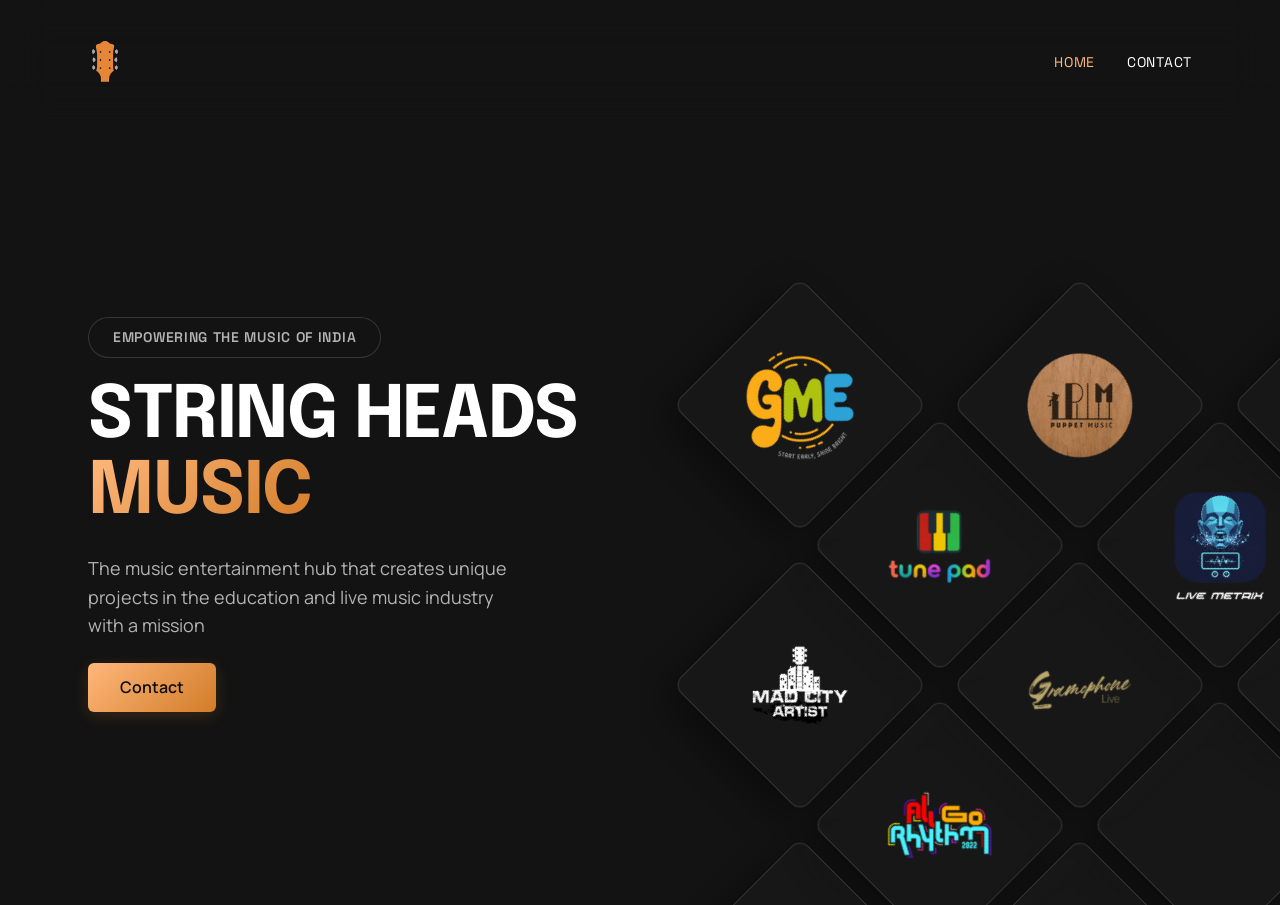
<file: index.html>
<!DOCTYPE html>
<html lang="en">

<head>
  <meta charset="UTF-8">
  <meta name="viewport" content="width=device-width, initial-scale=1.0">
  <title>String Heads Music</title>
  <meta name="description"
    content="String Heads Music is a premium music entertainment hub in India, creating unique projects in music education and the live music industry.">
  <meta name="keywords"
    content="String Heads Music, Music Education India, Live Music Industry, Music Entertainment Hub, Indian Music Projects">
  <link rel="canonical" href="https://stringheadsmusic.com">
  <link rel="icon" type="image/x-icon" href="/Logos/favicon.ico">

  <!-- Open Graph / Facebook -->
  <meta property="og:type" content="website">
  <meta property="og:url" content="https://stringheadsmusic.com">
  <meta property="og:title" content="String Heads Music | Empowering the Music of India">
  <meta property="og:description"
    content="A premium music entertainment hub creating unique projects in education and the live music industry.">
  <meta property="og:image" content="https://stringheadsmusic.com/Logos/SHM.png">

  <!-- Twitter -->
  <meta property="twitter:card" content="summary_large_image">
  <meta property="twitter:url" content="https://stringheadsmusic.com">
  <meta property="twitter:title" content="String Heads Music | Empowering the Music of India">
  <meta property="twitter:description"
    content="A premium music entertainment hub creating unique projects in education and the live music industry.">
  <meta property="twitter:image" content="https://stringheadsmusic.com/Logos/SHM.png">

  <!-- Structured Data -->
  <script type="application/ld+json">
    {
      "@context": "https://schema.org",
      "@type": "Organization",
      "name": "String Heads Music",
      "url": "https://stringheadsmusic.com",
      "logo": "https://stringheadsmusic.com/Logos/SHM.png",
      "description": "A premium music entertainment hub creating unique projects in education and the live music industry.",
      "sameAs": [
        "https://instagram.com/stringheadsmusic"
      ]
    }
  </script>
  <script type="application/ld+json">
    {
      "@context": "https://schema.org",
      "@type": "MusicGroup",
      "name": "String Heads Music",
      "url": "https://stringheadsmusic.com",
      "genre": ["Acoustic", "Instrumental", "Indian Classical"],
      "description": "Empowering the music of India through education and live performance."
    }
  </script>

  <!-- Fonts -->
  <link rel="preconnect" href="https://fonts.googleapis.com">
  <link rel="preconnect" href="https://fonts.gstatic.com" crossorigin>
  <link
    href="https://fonts.googleapis.com/css2?family=Epilogue:wght@400;500;600;700&family=Manrope:wght@400;500;600;700&family=Space+Grotesk:wght@400;500;600;700&display=swap"
    rel="stylesheet">

  <!-- CSS -->
  <link rel="stylesheet" href="style.css">
</head>

<body>

  <div class="container glass-panel"
    style="background: transparent; box-shadow: none; border: none; padding-top: 1rem; padding-bottom: 1rem; position: sticky; top: 0; z-index: 100; backdrop-filter: blur(24px); -webkit-backdrop-filter: blur(24px); border-radius: 0;">
    <nav class="animate-rhythm" style="animation-delay: 0.1s;">
      <a href="./" class="logo-lockup" style="text-decoration: none;">
        <img src="Logos/SHM.png" alt="String Heads Music Logo">
        <!-- <div class="logo-text">
          <span class="brand-name">STRING HEADS</span>
          <span class="brand-sub">MUSIC</span>
        </div> -->
      </a>

      <div class="nav-links">
        <a href="./" class="active">Home</a>
        <a href="./contact">Contact</a>
      </div>
    </nav>
  </div>

  <main class="container hero-section">
    <div class="hero-content">
      <div class="hero-label label-md animate-rhythm" style="animation-delay: 0.2s;">
        Empowering the music of India
      </div>

      <h1 class="display-lg hero-title animate-rhythm" style="animation-delay: 0.3s;">
        STRING HEADS <br>
        <span class="text-gradient">MUSIC</span>
      </h1>

      <p class="body-lg hero-desc animate-rhythm" style="animation-delay: 0.4s;">
        The music entertainment hub that creates unique projects in the education and live music industry with a
        mission
      </p>

      <div class="hero-actions animate-rhythm" style="animation-delay: 0.5s;">
        <a href="./contact" class="btn btn-primary">Contact</a>
      </div>
    </div>

    <div class="grid-crop-wrapper animate-rhythm" style="animation-delay: 0.4s;">
      <div class="hero-grid">
        <!-- Row 1: Top edge (all empty) -->
        <div class="rotated-line">
          <div class="grid-item-invisible"></div>
          <div class="grid-item-invisible"></div>
          <div class="grid-item-invisible"></div>
          <div class="grid-item-visible"></div>
          <div class="grid-item-visible"></div>
        </div>

        <!-- Row 2: Puppet Music -->
        <div class="rotated-line">
          <div class="grid-item-invisible"></div>
          <div class="grid-item-invisible"></div>
          <a href="https://www.instagram.com/puppetmusicschool/" target="_blank">
            <div class="grid-item">
              <img src="Logos/PUPPET MUSIC.png" alt="Puppet Music">
            </div>
          </a>
          <div class="grid-item">
            <img src="Logos/Live Metrix.png" alt="Live Metrix">
          </div>
          <div class="grid-item-visible"></div>
        </div>

        <!-- Row 3: GME, Tune Pad, Live Metrix -->
        <div class="rotated-line" style="z-index: 5;">
          <div class="grid-item-invisible"></div>
          <a href="https://generalmusiceducation.com" target="_blank">
            <div class="grid-item">
              <img src="Logos/GME.png" alt="GME">
            </div>
          </a>
          <div class="grid-item">
            <img src="Logos/Tune Pad.png" alt="Tune Pad">
          </div>
          <a href="https://gramophonelive.com" target="_blank">
            <div class="grid-item">
              <img src="Logos/GRAMOPHONE.png" alt="Gramophone Live">
            </div>
          </a>
          <div class="grid-item-visible"></div>
        </div>

        <!-- Row 4: Mad City, All Go Rhythm, Gramophone -->
        <div class="rotated-line">
          <div class="grid-item-invisible"></div>
          <div class="grid-item-invisible">
          </div>
          <div class="grid-item">
            <img src="Logos/Mad City Artist.png" alt="Mad City Artist">
          </div>
          <a href="https://www.instagram.com/allgorhythmfestival/" target="_blank">
            <div class="grid-item">
              <img src="Logos/All Go Rhythm.png" alt="All Go Rhythm">
            </div>
          </a>
          <div class="grid-item-visible"></div>
        </div>

        <!-- Row 5: Bottom edge (all empty) -->
        <div class="rotated-line">
          <div class="grid-item-invisible"></div>
          <div class="grid-item-invisible"></div>
          <div class="grid-item-invisible"></div>
          <div class="grid-item-visible"></div>
          <div class="grid-item-visible"></div>
        </div>
      </div>
    </div>
  </main>

  <script src="script.js"></script>
</body>

</html>
</file>
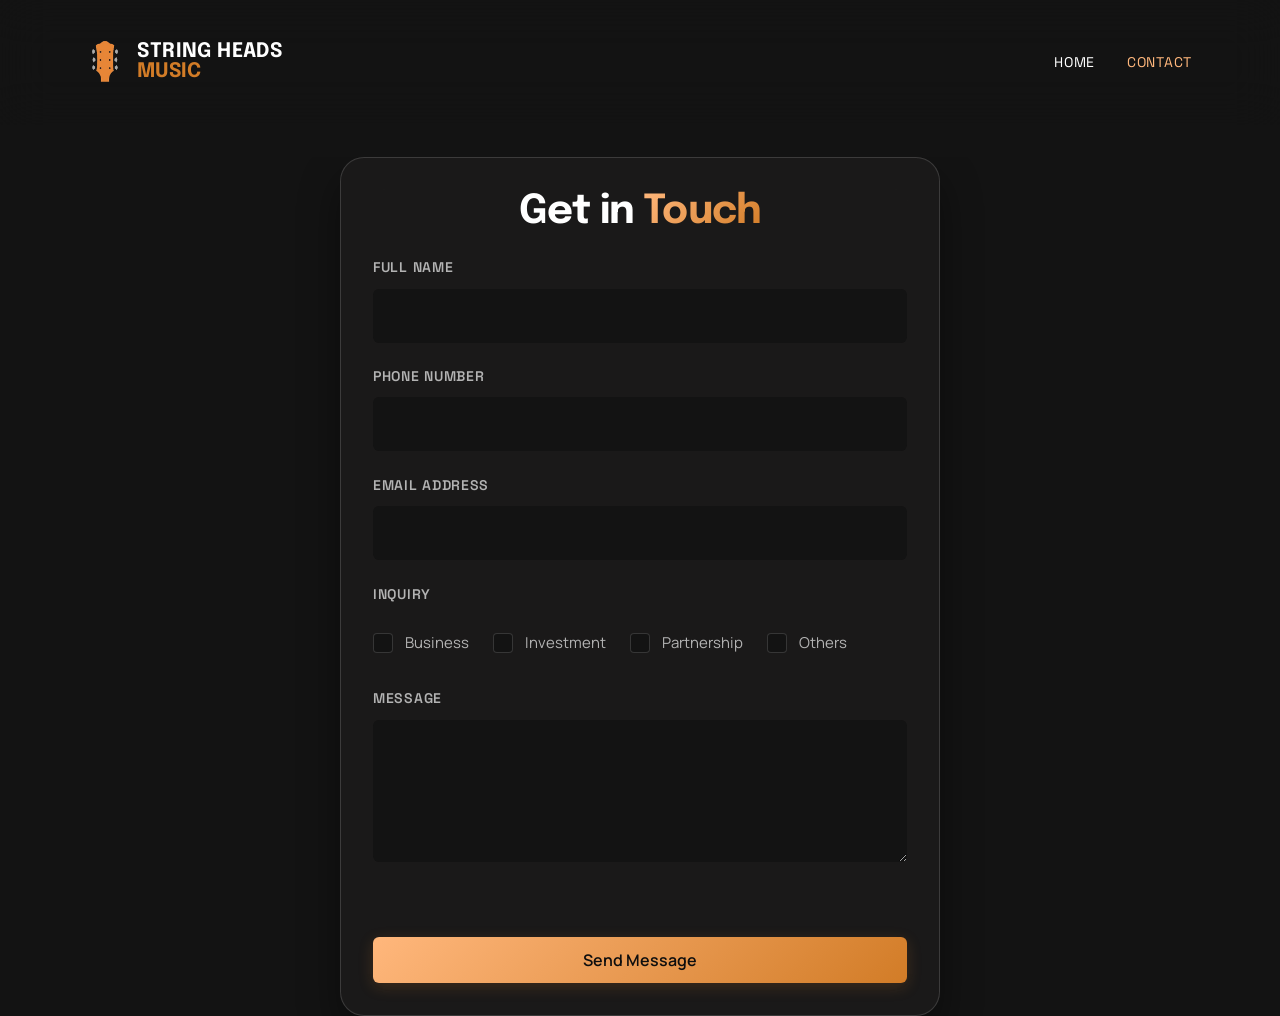
<file: contact.html>
<!DOCTYPE html>
<html lang="en">

<head>
  <meta charset="UTF-8">
  <meta name="viewport" content="width=device-width, initial-scale=1.0">
  <title>Contact | String Heads Music - Get in Touch</title>
  <meta name="description"
    content="Contact String Heads Music for business, investment, or partnership inquiries. We are empowering the music of India through education and live projects.">
  <link rel="canonical" href="https://stringheadsmusic.com/contact">
  <link rel="icon" type="image/x-icon" href="/Logos/favicon.ico">

  <!-- Open Graph / Facebook -->
  <meta property="og:type" content="website">
  <meta property="og:url" content="https://stringheadsmusic.com/contact">
  <meta property="og:title" content="Contact | String Heads Music - Get in Touch">
  <meta property="og:description"
    content="Contact us for business, investment, or partnership inquiries. Empowering the music of India.">
  <meta property="og:image" content="https://stringheadsmusic.com/Logos/SHM.png">

  <!-- Twitter -->
  <meta property="twitter:card" content="summary_large_image">
  <meta property="twitter:url" content="https://stringheadsmusic.com/contact">
  <meta property="twitter:title" content="Contact | String Heads Music - Get in Touch">
  <meta property="twitter:description"
    content="Contact us for business, investment, or partnership inquiries. Empowering the music of India.">
  <meta property="twitter:image" content="https://stringheadsmusic.com/Logos/SHM.png">

  <link rel="preconnect" href="https://fonts.googleapis.com">
  <link rel="preconnect" href="https://fonts.gstatic.com" crossorigin>
  <link
    href="https://fonts.googleapis.com/css2?family=Epilogue:wght@400;500;600;700&family=Manrope:wght@400;500;600;700&family=Space+Grotesk:wght@400;500;600;700&display=swap"
    rel="stylesheet">

  <link rel="stylesheet" href="style.css">

  <!-- Cloudflare Turnstile -->
  <script src="https://challenges.cloudflare.com/turnstile/v0/api.js" async defer></script>
</head>

<body style="overflow-y: scroll;">

  <div class="container glass-panel"
    style="background: transparent; box-shadow: none; border: none; padding-top: 1rem; padding-bottom: 1rem; position: sticky; top: 0; z-index: 100; backdrop-filter: blur(24px); -webkit-backdrop-filter: blur(24px);  border-radius: 0;">
    <nav class="animate-rhythm" style="animation-delay: 0.1s;">
      <a href="./" class="logo-lockup" style="text-decoration: none;">
        <img src="Logos/SHM.png" alt="String Heads Music Logo">
        <div class="logo-text">
          <span class="brand-name">STRING HEADS</span>
          <span class="brand-sub">MUSIC</span>
        </div>
      </a>

      <div class="nav-links">
        <a href="./">Home</a>
        <a href="./contact" class="active">Contact</a>
      </div>
    </nav>
  </div>

  <main class="container contact-section">
    <div class="glass-panel form-container animate-rhythm"
      style="width: 100%; max-width: 600px; animation-delay: 0.2s;">
      <h1 class="display-lgc">Get in
        <span class="text-gradient">Touch</span>
      </h1>

      <form id="contactForm" class="contact-form">


        <div
          style="opacity: 0; position: absolute; top: 0; left: 0; height: 0; width: 0; z-index: -1; overflow: hidden;">
          <label for="website_url">Website URL</label>
          <input type="text" id="website_url" name="website_url" tabindex="-1" autocomplete="off">
        </div>
        <div class="form-group animate-rhythm" style="animation-delay: 0.3s;">
          <label for="fullName" class="label-md">Full Name</label>
          <input type="text" id="fullName" name="fullName" required class="input-field">
        </div>

        <div class="form-group animate-rhythm" style="animation-delay: 0.4s;">
          <label for="phone" class="label-md">Phone Number</label>
          <input type="tel" id="phone" name="phone" required class="input-field">
        </div>

        <div class="form-group animate-rhythm" style="animation-delay: 0.5s;">
          <label for="email" class="label-md">Email Address</label>
          <input type="email" id="email" name="email" required class="input-field">
        </div>

        <div class="form-group animate-rhythm" style="animation-delay: 0.55s;">
          <label class="label-md">Inquiry</label>
          <div class="checkbox-group">
            <label class="checkbox-label">
              <input type="checkbox" name="inquiry" value="Business">
              <span>Business</span>
            </label>
            <label class="checkbox-label">
              <input type="checkbox" name="inquiry" value="Investment">
              <span>Investment</span>
            </label>
            <label class="checkbox-label">
              <input type="checkbox" name="inquiry" value="Partnership">
              <span>Partnership</span>
            </label>
            <label class="checkbox-label">
              <input type="checkbox" name="inquiry" value="Others">
              <span>Others</span>
            </label>
          </div>
        </div>

        <div class="form-group animate-rhythm" style="animation-delay: 0.6s;">
          <label for="message" class="label-md">Message</label>
          <textarea id="message" name="message" rows="5" required class="input-field"
            style="resize: vertical;"></textarea>
        </div>

        <!-- Cloudflare Turnstile Widget -->
        <div id="turnstile-container" class="form-group animate-rhythm"
          style="animation-delay: 0.65s; margin-top: 0.5rem; transition: opacity 0.5s ease, height 0.5s ease; overflow: hidden;">
          <div class="cf-turnstile" data-sitekey="0x4AAAAAADAA-8gfyul5PMZF" data-theme="dark"
            data-callback="onTurnstileSuccess"></div>
        </div>

        <div class="form-actions animate-rhythm" style="animation-delay: 0.7s; margin-top: var(--spacing-4);">
          <button type="submit" class="btn btn-primary" style="width: 100%; font-size: 1rem;">Send Message</button>
        </div>
      </form>

      <!-- Success Message Holder -->
      <div id="formSuccess" class="animate-rhythm"
        style="display: none; text-align: center; margin-top: var(--spacing-4); padding: var(--spacing-4); background-color: var(--surface-container-high); border-radius: var(--radius-md); border: 1px solid var(--outline-variant); color: var(--primary);">
        <h3 class="label-md">Message Sent Successfully!</h3>
        <p class="body-lg" style="font-size: 0.875rem; margin-top: 0.5rem;">The team will get back to you shortly.</p>
      </div>
    </div>
  </main>

  <script src="script.js"></script>
</body>

</html>
</file>
<file: style.css>
:root {
  /* Colors & Surface Philosophy */
  --primary: #ffb77c;
  --primary-container: #d27c27;
  --burnt-orange: #CC7722;

  --surface: #131313;
  --surface-container-lowest: #0e0e0e;
  --surface-container-low: #131313;
  /* Guessed between lowest and regular */
  --surface-container: #201f1f;
  --surface-container-high: #2a2a2a;
  /* Guessed for tonal stacking */
  --surface-container-highest: #333333;

  --surface-dim: #0a0a0a;
  --surface-bright: #393939;

  --on-surface: #ffffff;
  --on-surface-variant: #b3b3b3;

  --outline-variant: rgba(255, 255, 255, 0.15);
  /* 15% opacity ghost border */

  /* Typography */
  --font-display: 'Epilogue', sans-serif;
  --font-body: 'Manrope', sans-serif;
  --font-label: 'Space Grotesk', sans-serif;

  /* Spacing Scale */
  --spacing-4: 1.4rem;
  --spacing-8: 2rem;
  --spacing-12: 4rem;
  --spacing-16: 5.5rem;

  /* Radii */
  --radius-md: 0.375rem;
  --radius-lg: 1rem;
  --radius-xl: 1.5rem;

  /* Elevations & Shadows */
  --shadow-ambient: 0 20px 40px rgba(0, 0, 0, 0.4);
}

* {
  box-sizing: border-box;
  margin: 0;
  padding: 0;
}

body {
  font-family: var(--font-body);
  background-color: var(--surface);
  color: var(--on-surface);
  line-height: 1.6;
  overflow: hidden;
  min-height: 100vh;
}

/* Typography Classes */
.display-lg {
  font-family: var(--font-display);
  font-size: 3.5rem;
  letter-spacing: -0.02em;
  font-weight: 700;
  line-height: 1.1;
}

.display-lgc {
  font-family: var(--font-display);
  font-size: 2.5rem;
  letter-spacing: -0.02em;
  font-weight: 700;
  line-height: 1.1;
  margin-bottom: var(--spacing-4);
  text-align: center;
}

.body-lg {
  font-family: var(--font-body);
  font-size: 1rem;
  font-weight: 400;
  color: var(--on-surface-variant);
}

.label-md {
  font-family: var(--font-label);
  font-size: 0.875rem;
  text-transform: uppercase;
  letter-spacing: 0.05em;
  font-weight: 600;
}

/* Gradient text utility */
.text-gradient {
  background: linear-gradient(135deg, var(--primary), var(--primary-container));
  -webkit-background-clip: text;
  -webkit-text-fill-color: transparent;
  background-clip: text;
}

/* Buttons */
.btn {
  display: inline-flex;
  align-items: center;
  justify-content: center;
  padding: 0.75rem 2rem;
  border-radius: var(--radius-md);
  font-family: var(--font-body);
  font-weight: 600;
  cursor: pointer;
  transition: transform 0.3s ease, box-shadow 0.3s ease, filter 0.3s ease;
  border: none;
  text-decoration: none;
}

.btn-primary {
  background: linear-gradient(135deg, var(--primary), var(--primary-container));
  color: var(--surface-container-lowest);
  box-shadow: 0 4px 15px rgba(210, 124, 39, 0.2);
}

.btn-primary:hover {
  transform: translateY(-2px);
  box-shadow: 0 8px 25px rgba(210, 124, 39, 0.4);
  filter: brightness(1.1);
}

.btn-secondary {
  background-color: var(--surface-bright);
  color: var(--on-surface);
}

.btn-secondary:hover {
  transform: translateY(-2px);
  background-color: var(--surface-container-highest);
}

.btn-tertiary {
  background: transparent;
  color: var(--primary);
  font-family: var(--font-label);
  font-size: 0.875rem;
  padding: 0;
  position: relative;
}

.btn-tertiary::after {
  content: '';
  position: absolute;
  bottom: -4px;
  left: 0;
  width: 100%;
  height: 1px;
  background-color: var(--primary);
  transform: scaleX(0);
  transform-origin: right;
  transition: transform 0.3s ease;
}

.btn-tertiary:hover::after {
  transform: scaleX(1);
  transform-origin: left;
}

/* Layout Utilities */
.container {
  margin: 0 auto;
}

/* .container {
  max-width: 1400px;
  margin: 0 auto;
  padding: var(--spacing-4) var(--spacing-8);
} */


/* Glassmorphism */
.glass-panel {
  background: rgba(32, 31, 31, 0.6);
  /* surface_container at 60% */
  backdrop-filter: blur(24px);
  -webkit-backdrop-filter: blur(24px);
  box-shadow: var(--shadow-ambient);
  border-radius: var(--radius-xl);
  /* The "Ghost Border" Fallback */
  border: 1px solid var(--outline-variant);
}

/* Rhythmic Fade Animations */
.animate-rhythm {
  opacity: 0;
  transform: translateY(10px);
  animation: rhythmicFadeIn 0.8s cubic-bezier(0.2, 0.8, 0.2, 1) forwards;
}

@keyframes rhythmicFadeIn {
  to {
    opacity: 1;
    transform: translateY(0);
  }
}

/* Navigation */
nav {
  display: flex;
  justify-content: space-between;
  align-items: center;
  padding: var(--spacing-4) var(--spacing-16);
}

.logo-lockup {
  display: flex;
  align-items: center;
  gap: 1rem;
}

.logo-lockup img {
  height: 48px;
}

.logo-text {
  display: flex;
  flex-direction: column;
}

.logo-text .brand-name {
  font-family: var(--font-display);
  font-size: 1.25rem;
  font-weight: 700;
  color: #ffffff;
  line-height: 1;
  letter-spacing: 0.02em;
}

.logo-text .brand-sub {
  font-family: var(--font-display);
  font-size: 1.25rem;
  font-weight: 700;
  line-height: 1;
  color: var(--primary-container);
}

.nav-links {
  display: flex;
  gap: var(--spacing-8);
  align-items: center;
}

.nav-links a {
  color: var(--on-surface);
  text-decoration: none;
  font-family: var(--font-label);
  font-size: 0.875rem;
  text-transform: uppercase;
  letter-spacing: 0.05em;
  transition: color 0.3s ease;
}

.nav-links a:hover,
.nav-links a.active {
  color: var(--primary);
}

/* Home Page Specifics */
.hero-section {
  display: grid;
  grid-template-columns: 1fr 1fr;
  min-height: calc(100vh - 120px);
  align-items: center;
}



.hero-content {
  display: flex;
  flex-direction: column;
  gap: var(--spacing-4);
  max-width: 600px;
  margin-left: var(--spacing-16);
}

.hero-label {
  display: inline-block;
  padding: 0.5rem 1.5rem;
  border-radius: var(--radius-xl);
  background-color: var(--surface-container-low);
  border: 1px solid var(--outline-variant);
  color: var(--on-surface-variant);
  width: fit-content;
}

.hero-title {
  font-size: 4.5rem;
  /* Larger than default display-lg for hero */
  line-height: 1.05;
}

.hero-desc {
  font-size: 1.125rem;
  color: var(--on-surface-variant);
  max-width: 80%;
}

.hero-actions {
  display: flex;
  gap: var(--spacing-4);
}

/* Figma-Based Auto Layout (Flexbox) Logo Grid */
.hero-grid {
  display: grid;
  grid-template-columns: repeat(5, 200px);
  grid-template-rows: repeat(5, 200px);
  gap: 20px;
  justify-content: center;
  align-content: center;
  /* Rotate the whole grid by 45 degrees */
  transform: rotate(45deg) scale(.9);
  transform-origin: center center;
  position: absolute;
  right: -200px;
  /* Offset to the right to create the edge crop effect */
  bottom: -180px;
  /* Offset downwards for the bottom crop */
}

.rotated-line {
  display: contents;
  /* Grid items will ignore this wrapper and align directly to .hero-grid */
}

.grid-item {
  width: 200px;
  height: 200px;
  background: rgba(32, 31, 31, 0.4);
  backdrop-filter: blur(24px);
  -webkit-backdrop-filter: blur(24px);
  border-radius: 13.63px;
  border: 1px solid var(--outline-variant);
  box-shadow: var(--shadow-ambient);
  display: flex;
  justify-content: center;
  align-items: center;
  transition: transform 0.4s cubic-bezier(0.2, 0.8, 0.2, 1), background 0.4s ease;
  overflow: hidden;
}

.grid-item-visible {
  width: 200px;
  height: 200px;
  background: rgba(32, 31, 31, 0.4);
  backdrop-filter: blur(24px);
  -webkit-backdrop-filter: blur(24px);
  border-radius: 13.63px;
  border: 1px solid var(--outline-variant);
  box-shadow: var(--shadow-ambient);
  display: flex;
  justify-content: center;
  align-items: center;
  overflow: hidden;
}

.grid-item-invisible {
  visibility: hidden;
  width: 200px;
  height: 200px;
  display: flex;
  justify-content: center;
  align-items: center;
  overflow: hidden;
}

.grid-item:hover {
  background: rgba(255, 183, 124, 0.1);
  transform: scale(1.02);
  z-index: 10;
}

.grid-item img {
  transform: rotate(-45deg);
  width: 60%;
  height: 60%;
  object-fit: contain;
  transition: transform 0.4s ease;
}

.grid-item:hover img {
  transform: rotate(-45deg) scale(1.1);
}

.grid-crop-wrapper {
  position: relative;
  width: 100%;
  height: 100%;
  max-height: 800px;
  /*overflow: hidden;*/
  overflow-x: hidden;
  overflow-y: hidden;
  display: flex;
  justify-content: flex-end;
  align-items: center;
}

/* Forms */
.contact-section {
  overflow: scroll;
  display: flex;
  justify-content: center;
  align-items: center;
  min-height: calc(100vh - 120px);
  margin-top: var(--spacing-8);
}

.contact-form {
  display: flex;
  flex-direction: column;
  gap: var(--spacing-4);
}

.form-container {
  padding: var(--spacing-8);
}

.form-group {
  display: flex;
  flex-direction: column;
  gap: 0.5rem;
}

.form-group label {
  color: var(--on-surface-variant);
  margin-bottom: 2px;
}

.input-field {
  background-color: var(--surface-container-low);
  border: none;
  /* explicitly no bottom border per guidelines */
  border-radius: var(--radius-md);
  padding: 1rem;
  color: var(--on-surface);
  font-family: var(--font-body);
  font-size: 1rem;
  transition: all 0.3s ease;
  outline: none;
  box-shadow: none;
}

.input-field:focus {
  background-color: var(--surface-container-high);
  box-shadow: 0 0 2px var(--primary);
  /* subtle primary glow */
}

.input-field::placeholder {
  color: var(--on-surface-variant);
  opacity: 0.5;
}

/* Custom Checkbox Group Styling */
.checkbox-group {
  display: flex;
  flex-wrap: wrap;
  gap: 1.5rem;
  margin-top: 0.5rem;
  padding: 0.5rem 0;
}

.checkbox-label {
  display: flex;
  align-items: center;
  gap: 0.75rem;
  cursor: pointer;
  transition: opacity 0.3s ease;
  user-select: none;
}

.checkbox-label:hover {
  opacity: 0.8;
}

/* Custom Checkbox Appearance */
.checkbox-label input[type="checkbox"] {
  appearance: none;
  -webkit-appearance: none;
  width: 20px;
  height: 20px;
  background-color: var(--surface-container-low);
  border: 1px solid var(--outline-variant);
  border-radius: 4px;
  position: relative;
  cursor: pointer;
  transition: all 0.3s cubic-bezier(0.2, 0.8, 0.2, 1);
  flex-shrink: 0;
}

.checkbox-label input[type="checkbox"]:checked {
  background-color: var(--primary);
  border-color: var(--primary);
  box-shadow: 0 0 10px rgba(255, 183, 124, 0.3);
}

.checkbox-label input[type="checkbox"]:checked::after {
  content: '';
  position: absolute;
  left: 6px;
  top: 2px;
  width: 6px;
  height: 11px;
  border: solid var(--surface-container-lowest);
  border-width: 0 2px 2px 0;
  transform: rotate(45deg);
}

.checkbox-label span {
  font-family: var(--font-body);
  font-size: 0.9375rem;
  color: var(--on-surface-variant);
  transition: color 0.3s ease;
}

.checkbox-label input[type="checkbox"]:checked+span {
  color: var(--on-surface);
}

/* Validation styling */
.checkbox-group.invalid {
  border: 1px solid rgba(255, 0, 0, 0.3);
  padding: 0.5rem;
  border-radius: var(--radius-md);
  background: rgba(255, 0, 0, 0.05);
}


@media (max-width: 1200px) {
  body {
    overflow-y: auto;
  }

  .hero-section {
    display: grid;
    grid-template-columns: 1fr;
    grid-template-rows: auto 1fr;
    row-gap: 0;
    min-height: calc(100vh - 120px);
    align-items: flex-start;
  }

  .hero-content {
    margin: var(--spacing-8);
    margin-bottom: -100px;
    /* Fully compensates for the 0.7 scale phantom space */
    max-width: none;
    width: 100%;
    transform: scale(0.9);
    transform-origin: left top;
    z-index: 2;
  }

  .hero-desc {
    max-width: none;
  }

  /* .hero-title {
    font-size: 4rem;
  } */


  /*Grid Properties*/
  .grid-crop-wrapper {
    height: 420px;
    overflow: hidden;
    align-self: flex-end;
  }

  .hero-grid {
    transform: rotate(45deg) scale(.6);
    right: -300px;
    bottom: -300px;
  }


  nav {
    padding: var(--spacing-4) var(--spacing-8);
  }

  .logo-lockup {
    transform: scale(0.7);
    transform-origin: left center;
  }
}

@media (max-width: 800px) {
  .contact-section {
    align-items: flex-start;
    transform: scale(.9);
    margin-top: -30px;
  }

  .display-lgc {
    font-size: 2rem;
  }
}


@media (max-width: 500px) {
  body {
    overflow-y: auto;
  }

  nav {
    padding: 0 var(--spacing-4);
  }

  .logo-lockup {
    transform: scale(0.6);
    transform-origin: left center;
  }


  .hero-section {
    display: grid;
    grid-template-columns: 1fr;
    grid-template-rows: auto 1fr;
    row-gap: 0;
    min-height: calc(100vh - 80px);
    align-items: flex-start;
  }

  .hero-content {
    margin: var(--spacing-8);
    margin-bottom: -100px;
    /* Fully compensates for the 0.7 scale phantom space */
    max-width: none;
    width: 120%;
    transform: scale(0.7);
    transform-origin: left top;
    z-index: 2;
  }

  .hero-desc {
    max-width: none;
  }

  .hero-title {
    font-size: 4rem;
  }


  /*Grid Properties*/
  .grid-crop-wrapper {
    height: 380px;
    overflow: hidden;
    align-self: flex-end;
  }

  .hero-grid {
    transform: rotate(45deg) scale(.5);
    right: -340px;
    bottom: -340px;
  }


  .form-container {
    padding: var(--spacing-8) 16px;
  }
}
</file>
